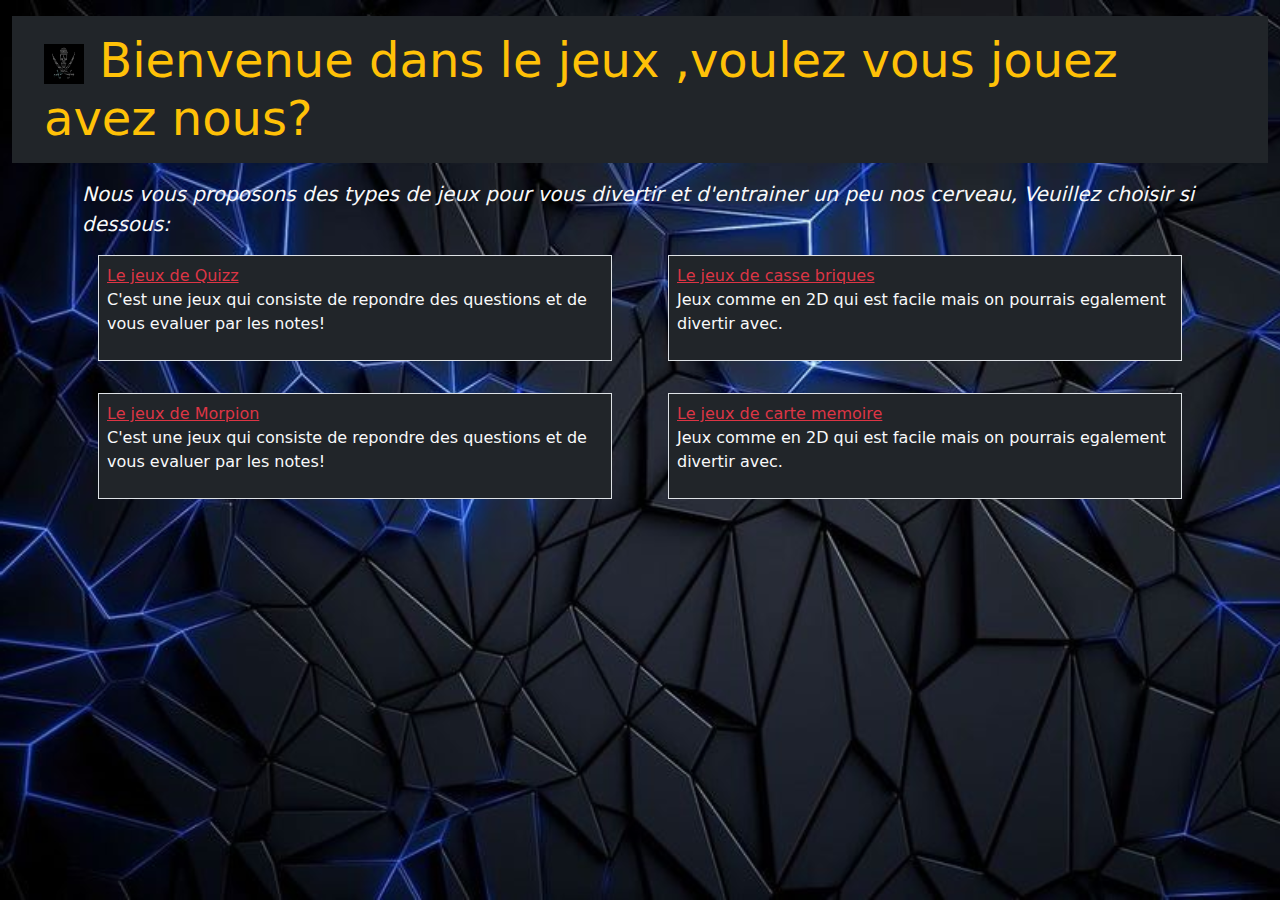
<file: jeuxApk/index.html>
<!DOCTYPE html>
<html lang="fr" class="h-100">
<head>
    <meta charset="UTF-8">
    <meta name="viewport" content="width=device-width, initial-scale=1.0">
    <link rel="stylesheet" href="../jeuxApk/bootstrap-5.2.3/bootstrap-5.2.3/dist/css/bootstrap.css">
    <link rel="stylesheet" href="../jeuxApk/bootstrap-5.2.3/bootstrap-5.2.3/dist/js/bootstrap.bundle.js">
    <link href="assets/css/style.css" rel="stylesheet">
    <link rel="stylesheet" href="style.css">
      <!-- Google Fonts -->
  <link href="https://fonts.googleapis.com/css?family=Open+Sans:300,300i,400,400i,600,600i,700,700i|Raleway:300,300i,400,400i,500,500i,600,600i,700,700i|Poppins:300,300i,400,400i,500,500i,600,600i,700,700i" rel="stylesheet">

  <!-- Vendor CSS Files -->
  <link href="assets/vendor/aos/aos.css" rel="stylesheet">
  <link href="assets/vendor/bootstrap/css/bootstrap.min.css" rel="stylesheet">
  <link href="assets/vendor/bootstrap-icons/bootstrap-icons.css" rel="stylesheet">
  <link href="assets/vendor/boxicons/css/boxicons.min.css" rel="stylesheet">
  <link href="assets/vendor/glightbox/css/glightbox.min.css" rel="stylesheet">
  <link href="assets/vendor/swiper/swiper-bundle.min.css" rel="stylesheet">

    <title>Menu de demarrage Jeux</title>
</head>
<body class="container-global h-100">
    <div class="container-fluid">
        <div class="bg-dark text-warning">
            <div class="text-align-center fs-4">
                <div class="display-5 m-3 p-3">
                    <img src="image/pirate.jpeg" alt="logo">
                    Bienvenue dans le jeux ,voulez vous jouez avez nous?
                </div>
            </div>
        </div>
    </div>
    
    <div class="fond" id="fond">
        <div class="container">
            <div class=" text-align-center fs-5 display-2!important">
                <div class="text-light">
                    <em>
                        Nous vous proposons des types de jeux pour vous divertir et d'entrainer un peu nos cerveau,
                        Veuillez choisir si dessous:
                    </em>
                </div>
            </div>
        </div>
    </div>

    <div class="container">
        <div class="container-row w-70">
            <div class="row text-light">
                <div class="col-md-6">
                    <div class="border m-3 p-2 bg-dark">
                        <a href="Quizz/quizz.html" class="link text-danger">Le jeux de Quizz</a>
                        <p>C'est une jeux qui consiste de repondre des questions et de vous evaluer par les notes!</p>    
                    </div>
                </div>
    
                <div class="col-md-6">
                    <div class="border m-3 p-2 bg-dark">
                        <a href="game/CasseBriques/casseB.html" class="link text-danger">Le jeux de casse briques</a>
                        <p>Jeux comme en 2D qui est facile mais on pourrais egalement divertir avec.</p>
                    </div>
                </div>
            </div>
    
            <div class="row text-light">
                <div class="col-md-6">
                    <div class="border m-3 p-2 bg-dark">
                        <a href="game/JeuDuMorpion/morpion.html" class="link text-danger">Le jeux de Morpion</a>
                        <p>C'est une jeux qui consiste de repondre des questions et de vous evaluer par les notes!</p>    
                    </div>
                </div>
    
                <div class="col-md-6">
                    <div class="border m-3 p-2 bg-dark">
                        <a href="game/MemoryCard/memory.html" class="link text-danger">Le jeux de carte memoire</a>
                        <p>Jeux comme en 2D qui est facile mais on pourrais egalement divertir avec.</p>
                    </div>
                </div>
            </div>
        </div>

    </div>

  <script src="assets/vendor/purecounter/purecounter_vanilla.js"></script>
  <script src="assets/vendor/aos/aos.js"></script>
  <script src="assets/vendor/bootstrap/js/bootstrap.bundle.min.js"></script>
  <script src="assets/vendor/glightbox/js/glightbox.min.js"></script>
  <script src="assets/vendor/isotope-layout/isotope.pkgd.min.js"></script>
  <script src="assets/vendor/swiper/swiper-bundle.min.js"></script>
  <script src="assets/vendor/typed.js/typed.umd.js"></script>
  <script src="assets/vendor/waypoints/noframework.waypoints.js"></script>
  <script src="assets/vendor/php-email-form/validate.js"></script>

  <script src="assets/js/main.js"></script>
</body>
</html>
</file>
<file: jeuxApk/style.css>
*,
::before,
::after{
    box-sizing: border-box;
    margin: 0;
    padding: 0;
}
img{
    width: 40px;
    height: 40px;
}
body{
    background-image: url('image/fond.jpg');
    background-repeat: no-repeat;
    background-size: cover;
}
</file>
<file: jeuxApk/assets/css/style.css>
/**
* Template Name: iPortfolio
* Updated: Jul 27 2023 with Bootstrap v5.3.1
* Template URL: https://bootstrapmade.com/iportfolio-bootstrap-portfolio-websites-template/
* Author: BootstrapMade.com
* License: https://bootstrapmade.com/license/
*/

/*--------------------------------------------------------------
# General
--------------------------------------------------------------*/
#text h1{
  text-align: center;
  justify-content: center;
  align-items: center;
}
body {
  font-family: "Open Sans", sans-serif;
  color: #272829;
}

a {
  color: #149ddd;
  text-decoration: none;
}

a:hover {
  color: #37b3ed;
  text-decoration: none;
}

h1,
h2,
h3,
h4,
h5,
h6 {
  font-family: "Raleway", sans-serif;
}

/*--------------------------------------------------------------
# Back to top button
--------------------------------------------------------------*/
.back-to-top {
  position: fixed;
  visibility: hidden;
  opacity: 0;
  right: 15px;
  bottom: 15px;
  z-index: 996;
  background: #149ddd;
  width: 40px;
  height: 40px;
  border-radius: 50px;
  transition: all 0.4s;
}

.back-to-top i {
  font-size: 28px;
  color: #fff;
  line-height: 0;
}

.back-to-top:hover {
  background: #2eafec;
  color: #fff;
}

.back-to-top.active {
  visibility: visible;
  opacity: 1;
}

/*--------------------------------------------------------------
# Header
--------------------------------------------------------------*/
#header {
  position: fixed;
  top: 0;
  left: 0;
  bottom: 0;
  width: 300px;
  transition: all ease-in-out 0.5s;
  z-index: 9997;
  transition: all 0.5s;
  padding: 0 15px;
  background: #040b14;
  overflow-y: auto;
}

#header .profile img {
  margin: 15px auto;
  display: block;
  width: 120px;
  border: 8px solid #2c2f3f;
}

#header .profile h1 {
  font-size: 24px;
  margin: 0;
  padding: 0;
  font-weight: 600;
  -moz-text-align-last: center;
  text-align-last: center;
  font-family: "Poppins", sans-serif;
}

#header .profile h1 a,
#header .profile h1 a:hover {
  color: #fff;
  text-decoration: none;
}

#header .profile .social-links a {
  font-size: 18px;
  display: inline-block;
  background: #212431;
  color: #fff;
  line-height: 1;
  padding: 8px 0;
  margin-right: 4px;
  border-radius: 50%;
  text-align: center;
  width: 36px;
  height: 36px;
  transition: 0.3s;
}

#header .profile .social-links a:hover {
  background: #149ddd;
  color: #fff;
  text-decoration: none;
}

#main {
  margin-left: 300px;
}

.container,
.container-fluid {
  padding-left: 30px;
  padding-right: 30px;
}

@media (max-width: 1199px) {
  #header {
    left: -300px;
  }

  #main {
    margin-left: 0;
  }

  .container,
  .container-fluid {
    padding-left: 12px;
    padding-right: 12px;
  }
}

/*--------------------------------------------------------------
# Navigation Menu
--------------------------------------------------------------*/
/* Desktop Navigation */
.nav-menu {
  padding: 30px 0 0 0;
}

.nav-menu * {
  margin: 0;
  padding: 0;
  list-style: none;
}

.nav-menu>ul>li {
  position: relative;
  white-space: nowrap;
}

.nav-menu a,
.nav-menu a:focus {
  display: flex;
  align-items: center;
  color: #a8a9b4;
  padding: 12px 15px;
  margin-bottom: 8px;
  transition: 0.3s;
  font-size: 15px;
}

.nav-menu a i,
.nav-menu a:focus i {
  font-size: 24px;
  padding-right: 8px;
  color: #6f7180;
}

.nav-menu a:hover,
.nav-menu .active,
.nav-menu .active:focus,
.nav-menu li:hover>a {
  text-decoration: none;
  color: #fff;
}

.nav-menu a:hover i,
.nav-menu .active i,
.nav-menu .active:focus i,
.nav-menu li:hover>a i {
  color: #149ddd;
}

/* Mobile Navigation */
.mobile-nav-toggle {
  position: fixed;
  right: 15px;
  top: 15px;
  z-index: 9998;
  border: 0;
  font-size: 24px;
  transition: all 0.4s;
  outline: none !important;
  background-color: #149ddd;
  color: #fff;
  width: 40px;
  height: 40px;
  display: inline-flex;
  align-items: center;
  justify-content: center;
  line-height: 0;
  border-radius: 50px;
  cursor: pointer;
}

.mobile-nav-active {
  overflow: hidden;
}

.mobile-nav-active #header {
  left: 0;
}

/*--------------------------------------------------------------
# Hero Section
--------------------------------------------------------------*/
#hero {
  width: 100%;
  height: 100vh;
  background: url("../img/profil.jpg") top center;
  background-size: cover;
}

#hero:before {
  content: "";
  background: rgba(5, 13, 24, 0.3);
  position: absolute;
  bottom: 0;
  top: 0;
  left: 0;
  right: 0;
  z-index: 1;
}

#hero .hero-container {
  position: relative;
  z-index: 2;
  min-width: 300px;
}

#hero h1 {
  margin: 0 0 10px 0;
  font-size: 64px;
  font-weight: 700;
  line-height: 56px;
  color: #fff;
}

#hero p {
  color: #fff;
  margin-bottom: 50px;
  font-size: 26px;
  font-family: "Poppins", sans-serif;
}

#hero p span {
  color: #fff;
  padding-bottom: 4px;
  letter-spacing: 1px;
  border-bottom: 3px solid #149ddd;
}

@media (min-width: 1024px) {
  #hero {
    background-attachment: fixed;
  }
}

@media (max-width: 768px) {
  #hero h1 {
    font-size: 28px;
    line-height: 36px;
  }

  #hero h2 {
    font-size: 18px;
    line-height: 24px;
    margin-bottom: 30px;
  }
}

/*--------------------------------------------------------------
# Sections General
--------------------------------------------------------------*/
section {
  padding: 60px 0;
  overflow: hidden;
}

.section-bg {
  background: #f5f8fd;
}

.section-title {
  padding-bottom: 30px;
}

.section-title h2 {
  font-size: 32px;
  font-weight: bold;
  margin-bottom: 20px;
  padding-bottom: 20px;
  position: relative;
  color: #173b6c;
}

.section-title h2::after {
  content: "";
  position: absolute;
  display: block;
  width: 50px;
  height: 3px;
  background: #149ddd;
  bottom: 0;
  left: 0;
}

.section-title p {
  margin-bottom: 0;
}

/*--------------------------------------------------------------
# About
--------------------------------------------------------------*/
.about .content h3 {
  font-weight: 700;
  font-size: 26px;
  color: #173b6c;
}

.about .content ul {
  list-style: none;
  padding: 0;
}

.about .content ul li {
  margin-bottom: 20px;
  display: flex;
  align-items: center;
}

.about .content ul strong {
  margin-right: 10px;
}

.about .content ul i {
  font-size: 16px;
  margin-right: 5px;
  color: #149ddd;
  line-height: 0;
}

.about .content p:last-child {
  margin-bottom: 0;
}

/*--------------------------------------------------------------
# Facts
--------------------------------------------------------------*/
.facts {
  padding-bottom: 30px;
}

.facts .count-box {
  padding: 30px;
  width: 100%;
}

.facts .count-box i {
  display: block;
  font-size: 44px;
  color: #149ddd;
  float: left;
  line-height: 0;
}

.facts .count-box span {
  font-size: 48px;
  line-height: 40px;
  display: block;
  font-weight: 700;
  color: #050d18;
  margin-left: 60px;
}

.facts .count-box p {
  padding: 15px 0 0 0;
  margin: 0 0 0 60px;
  font-family: "Raleway", sans-serif;
  font-size: 14px;
  color: #122f57;
}

.facts .count-box a {
  font-weight: 600;
  display: block;
  margin-top: 20px;
  color: #122f57;
  font-size: 15px;
  font-family: "Poppins", sans-serif;
  transition: ease-in-out 0.3s;
}

.facts .count-box a:hover {
  color: #1f5297;
}

/*--------------------------------------------------------------
# Akills
--------------------------------------------------------------*/
.skills .progress {
  height: 60px;
  display: block;
  background: none;
  border-radius: 0;
}

.skills .progress .skill {
  padding: 0;
  margin: 0 0 6px 0;
  text-transform: uppercase;
  display: block;
  font-weight: 600;
  font-family: "Poppins", sans-serif;
  color: #050d18;
}

.skills .progress .skill .val {
  float: right;
  font-style: normal;
}

.skills .progress-bar-wrap {
  background: #dce8f8;
  height: 10px;
}

.skills .progress-bar {
  width: 1px;
  height: 10px;
  transition: 0.9s;
  background-color: #149ddd;
}

/*--------------------------------------------------------------
# Resume
--------------------------------------------------------------*/
.resume .resume-title {
  font-size: 26px;
  font-weight: 700;
  margin-top: 20px;
  margin-bottom: 20px;
  color: #050d18;
}

.resume .resume-item {
  padding: 0 0 20px 20px;
  margin-top: -2px;
  border-left: 2px solid #1f5297;
  position: relative;
}

.resume .resume-item h4 {
  line-height: 18px;
  font-size: 18px;
  font-weight: 600;
  text-transform: uppercase;
  font-family: "Poppins", sans-serif;
  color: #050d18;
  margin-bottom: 10px;
}

.resume .resume-item h5 {
  font-size: 16px;
  background: #e4edf9;
  padding: 5px 15px;
  display: inline-block;
  font-weight: 600;
  margin-bottom: 10px;
}

.resume .resume-item ul {
  padding-left: 20px;
}

.resume .resume-item ul li {
  padding-bottom: 10px;
}

.resume .resume-item:last-child {
  padding-bottom: 0;
}

.resume .resume-item::before {
  content: "";
  position: absolute;
  width: 16px;
  height: 16px;
  border-radius: 50px;
  left: -9px;
  top: 0;
  background: #fff;
  border: 2px solid #1f5297;
}

/*--------------------------------------------------------------
# Portfolio
--------------------------------------------------------------*/
.portfolio .portfolio-item {
  margin-bottom: 30px;
}

.portfolio #portfolio-flters {
  padding: 0;
  margin: 0 auto 35px auto;
  list-style: none;
  text-align: center;
  background: #fff;
  border-radius: 50px;
  padding: 2px 15px;
}

.portfolio #portfolio-flters li {
  cursor: pointer;
  display: inline-block;
  padding: 10px 15px 8px 15px;
  font-size: 14px;
  font-weight: 600;
  line-height: 1;
  text-transform: uppercase;
  color: #272829;
  margin-bottom: 5px;
  transition: all 0.3s ease-in-out;
}

.portfolio #portfolio-flters li:hover,
.portfolio #portfolio-flters li.filter-active {
  color: #149ddd;
}

.portfolio #portfolio-flters li:last-child {
  margin-right: 0;
}

.portfolio .portfolio-wrap {
  transition: 0.3s;
  position: relative;
  overflow: hidden;
  z-index: 1;
}

.portfolio .portfolio-wrap::before {
  content: "";
  background: rgba(255, 255, 255, 0.5);
  position: absolute;
  left: 0;
  right: 0;
  top: 0;
  bottom: 0;
  transition: all ease-in-out 0.3s;
  z-index: 2;
  opacity: 0;
}

.portfolio .portfolio-wrap .portfolio-links {
  opacity: 1;
  left: 0;
  right: 0;
  bottom: -60px;
  z-index: 3;
  position: absolute;
  transition: all ease-in-out 0.3s;
  display: flex;
  justify-content: center;
}

.portfolio .portfolio-wrap .portfolio-links a {
  color: #fff;
  font-size: 28px;
  text-align: center;
  background: rgba(20, 157, 221, 0.75);
  transition: 0.3s;
  width: 50%;
}

.portfolio .portfolio-wrap .portfolio-links a:hover {
  background: rgba(20, 157, 221, 0.95);
}

.portfolio .portfolio-wrap .portfolio-links a+a {
  border-left: 1px solid #37b3ed;
}

.portfolio .portfolio-wrap:hover::before {
  top: 0;
  left: 0;
  right: 0;
  bottom: 0;
  opacity: 1;
}

.portfolio .portfolio-wrap:hover .portfolio-links {
  opacity: 1;
  bottom: 0;
}

/*--------------------------------------------------------------
# Portfolio Details
--------------------------------------------------------------*/
.portfolio-details {
  padding-top: 40px;
}

.portfolio-details .portfolio-details-slider img {
  width: 100%;
}

.portfolio-details .portfolio-details-slider .swiper-pagination {
  margin-top: 20px;
  position: relative;
}

.portfolio-details .portfolio-details-slider .swiper-pagination .swiper-pagination-bullet {
  width: 12px;
  height: 12px;
  background-color: #fff;
  opacity: 1;
  border: 1px solid #149ddd;
}

.portfolio-details .portfolio-details-slider .swiper-pagination .swiper-pagination-bullet-active {
  background-color: #149ddd;
}

.portfolio-details .portfolio-info {
  padding: 30px;
  box-shadow: 0px 0 30px rgba(5, 13, 24, 0.08);
}

.portfolio-details .portfolio-info h3 {
  font-size: 22px;
  font-weight: 700;
  margin-bottom: 20px;
  padding-bottom: 20px;
  border-bottom: 1px solid #eee;
}

.portfolio-details .portfolio-info ul {
  list-style: none;
  padding: 0;
  font-size: 15px;
}

.portfolio-details .portfolio-info ul li+li {
  margin-top: 10px;
}

.portfolio-details .portfolio-description {
  padding-top: 30px;
}

.portfolio-details .portfolio-description h2 {
  font-size: 26px;
  font-weight: 700;
  margin-bottom: 20px;
}

.portfolio-details .portfolio-description p {
  padding: 0;
}

/*--------------------------------------------------------------
# Services
--------------------------------------------------------------*/
.services .icon-box {
  margin-bottom: 20px;
}

.services .icon {
  float: left;
  display: flex;
  align-items: center;
  justify-content: center;
  width: 54px;
  height: 54px;
  background: #149ddd;
  border-radius: 50%;
  transition: 0.5s;
  border: 1px solid #149ddd;
}

.services .icon i {
  color: #fff;
  font-size: 24px;
  line-height: 0;
}

.services .icon-box:hover .icon {
  background: #fff;
}

.services .icon-box:hover .icon i {
  color: #149ddd;
}

.services .title {
  margin-left: 80px;
  font-weight: 700;
  margin-bottom: 15px;
  font-size: 18px;
}

.services .title a {
  color: #343a40;
}

.services .title a:hover {
  color: #149ddd;
}

.services .description {
  margin-left: 80px;
  line-height: 24px;
  font-size: 14px;
}

/*--------------------------------------------------------------
# Testimonials
--------------------------------------------------------------*/
.testimonials .testimonials-carousel,
.testimonials .testimonials-slider {
  overflow: hidden;
}

.testimonials .testimonial-item {
  box-sizing: content-box;
  text-align: center;
  min-height: 320px;
}

.testimonials .testimonial-item .testimonial-img {
  width: 90px;
  border-radius: 50%;
  margin: 0 auto;
}

.testimonials .testimonial-item h3 {
  font-size: 18px;
  font-weight: bold;
  margin: 10px 0 5px 0;
  color: #111;
}

.testimonials .testimonial-item h4 {
  font-size: 14px;
  color: #999;
  margin: 0;
}

.testimonials .testimonial-item .quote-icon-left,
.testimonials .testimonial-item .quote-icon-right {
  color: #c3e8fa;
  font-size: 26px;
}

.testimonials .testimonial-item .quote-icon-left {
  display: inline-block;
  left: -5px;
  position: relative;
}

.testimonials .testimonial-item .quote-icon-right {
  display: inline-block;
  right: -5px;
  position: relative;
  top: 10px;
}

.testimonials .testimonial-item p {
  font-style: italic;
  margin: 0 15px 15px 15px;
  padding: 20px;
  background: #fff;
  position: relative;
  margin-bottom: 35px;
  border-radius: 6px;
  box-shadow: 0px 2px 15px rgba(0, 0, 0, 0.1);
}

.testimonials .testimonial-item p::after {
  content: "";
  width: 0;
  height: 0;
  border-top: 20px solid #fff;
  border-right: 20px solid transparent;
  border-left: 20px solid transparent;
  position: absolute;
  bottom: -20px;
  left: calc(50% - 20px);
}

.testimonials .swiper-pagination {
  margin-top: 20px;
  position: relative;
}

.testimonials .swiper-pagination .swiper-pagination-bullet {
  width: 12px;
  height: 12px;
  background-color: #fff;
  opacity: 1;
  border: 1px solid #149ddd;
}

.testimonials .swiper-pagination .swiper-pagination-bullet-active {
  background-color: #149ddd;
}

/*--------------------------------------------------------------
# Contact
--------------------------------------------------------------*/
.contact {
  padding-bottom: 130px;
}

.contact .info {
  padding: 30px;
  background: #fff;
  width: 100%;
  box-shadow: 0 0 24px 0 rgba(0, 0, 0, 0.12);
}

.contact .info i {
  font-size: 20px;
  color: #149ddd;
  float: left;
  width: 44px;
  height: 44px;
  background: #dff3fc;
  display: flex;
  justify-content: center;
  align-items: center;
  border-radius: 50px;
  transition: all 0.3s ease-in-out;
}

.contact .info h4 {
  padding: 0 0 0 60px;
  font-size: 22px;
  font-weight: 600;
  margin-bottom: 5px;
  color: #050d18;
}

.contact .info p {
  padding: 0 0 10px 60px;
  margin-bottom: 20px;
  font-size: 14px;
  color: #173b6c;
}

.contact .info .email p {
  padding-top: 5px;
}

.contact .info .social-links {
  padding-left: 60px;
}

.contact .info .social-links a {
  font-size: 18px;
  display: inline-block;
  background: #333;
  color: #fff;
  line-height: 1;
  padding: 8px 0;
  border-radius: 50%;
  text-align: center;
  width: 36px;
  height: 36px;
  transition: 0.3s;
  margin-right: 10px;
}

.contact .info .social-links a:hover {
  background: #149ddd;
  color: #fff;
}

.contact .info .email:hover i,
.contact .info .address:hover i,
.contact .info .phone:hover i {
  background: #149ddd;
  color: #fff;
}

.contact .php-email-form {
  width: 100%;
  padding: 30px;
  background: #fff;
  box-shadow: 0 0 24px 0 rgba(0, 0, 0, 0.12);
}

.contact .php-email-form .form-group {
  padding-bottom: 8px;
}

.contact .php-email-form .validate {
  display: none;
  color: red;
  margin: 0 0 15px 0;
  font-weight: 400;
  font-size: 13px;
}

.contact .php-email-form .error-message {
  display: none;
  color: #fff;
  background: #ed3c0d;
  text-align: left;
  padding: 15px;
  font-weight: 600;
}

.contact .php-email-form .error-message br+br {
  margin-top: 25px;
}

.contact .php-email-form .sent-message {
  display: none;
  color: #fff;
  background: #18d26e;
  text-align: center;
  padding: 15px;
  font-weight: 600;
}

.contact .php-email-form .loading {
  display: none;
  background: #fff;
  text-align: center;
  padding: 15px;
}

.contact .php-email-form .loading:before {
  content: "";
  display: inline-block;
  border-radius: 50%;
  width: 24px;
  height: 24px;
  margin: 0 10px -6px 0;
  border: 3px solid #18d26e;
  border-top-color: #eee;
  animation: animate-loading 1s linear infinite;
}

.contact .php-email-form .form-group {
  margin-bottom: 15px;
}

.contact .php-email-form label {
  padding-bottom: 8px;
}

.contact .php-email-form input,
.contact .php-email-form textarea {
  border-radius: 0;
  box-shadow: none;
  font-size: 14px;
}

.contact .php-email-form input {
  height: 44px;
}

.contact .php-email-form textarea {
  padding: 10px 15px;
}

.contact .php-email-form button[type=submit] {
  background: #149ddd;
  border: 0;
  padding: 10px 24px;
  color: #fff;
  transition: 0.4s;
  border-radius: 4px;
}

.contact .php-email-form button[type=submit]:hover {
  background: #37b3ed;
}

@keyframes animate-loading {
  0% {
    transform: rotate(0deg);
  }

  100% {
    transform: rotate(360deg);
  }
}

/*--------------------------------------------------------------
# Breadcrumbs
--------------------------------------------------------------*/
.breadcrumbs {
  padding: 20px 0;
  background: #f9f9f9;
}

.breadcrumbs h2 {
  font-size: 26px;
  font-weight: 300;
}

.breadcrumbs ol {
  display: flex;
  flex-wrap: wrap;
  list-style: none;
  padding: 0;
  margin: 0;
  font-size: 15px;
}

.breadcrumbs ol li+li {
  padding-left: 10px;
}

.breadcrumbs ol li+li::before {
  display: inline-block;
  padding-right: 10px;
  color: #0e2442;
  content: "/";
}

@media (max-width: 768px) {
  .breadcrumbs .d-flex {
    display: block !important;
  }

  .breadcrumbs ol {
    display: block;
  }

  .breadcrumbs ol li {
    display: inline-block;
  }
}

/*--------------------------------------------------------------
# Footer
--------------------------------------------------------------*/
#footer {
  padding: 15px;
  color: #f4f6fd;
  font-size: 14px;
  position: fixed;
  left: 0;
  bottom: 0;
  width: 300px;
  z-index: 9999;
  background: #040b14;
}

#footer .copyright {
  text-align: center;
}

#footer .credits {
  padding-top: 5px;
  text-align: center;
  font-size: 13px;
  color: #eaebf0;
}

@media (max-width: 1199px) {
  #footer {
    position: static;
    width: auto;
    padding-right: 20px 15px;
  }
}
</file>
